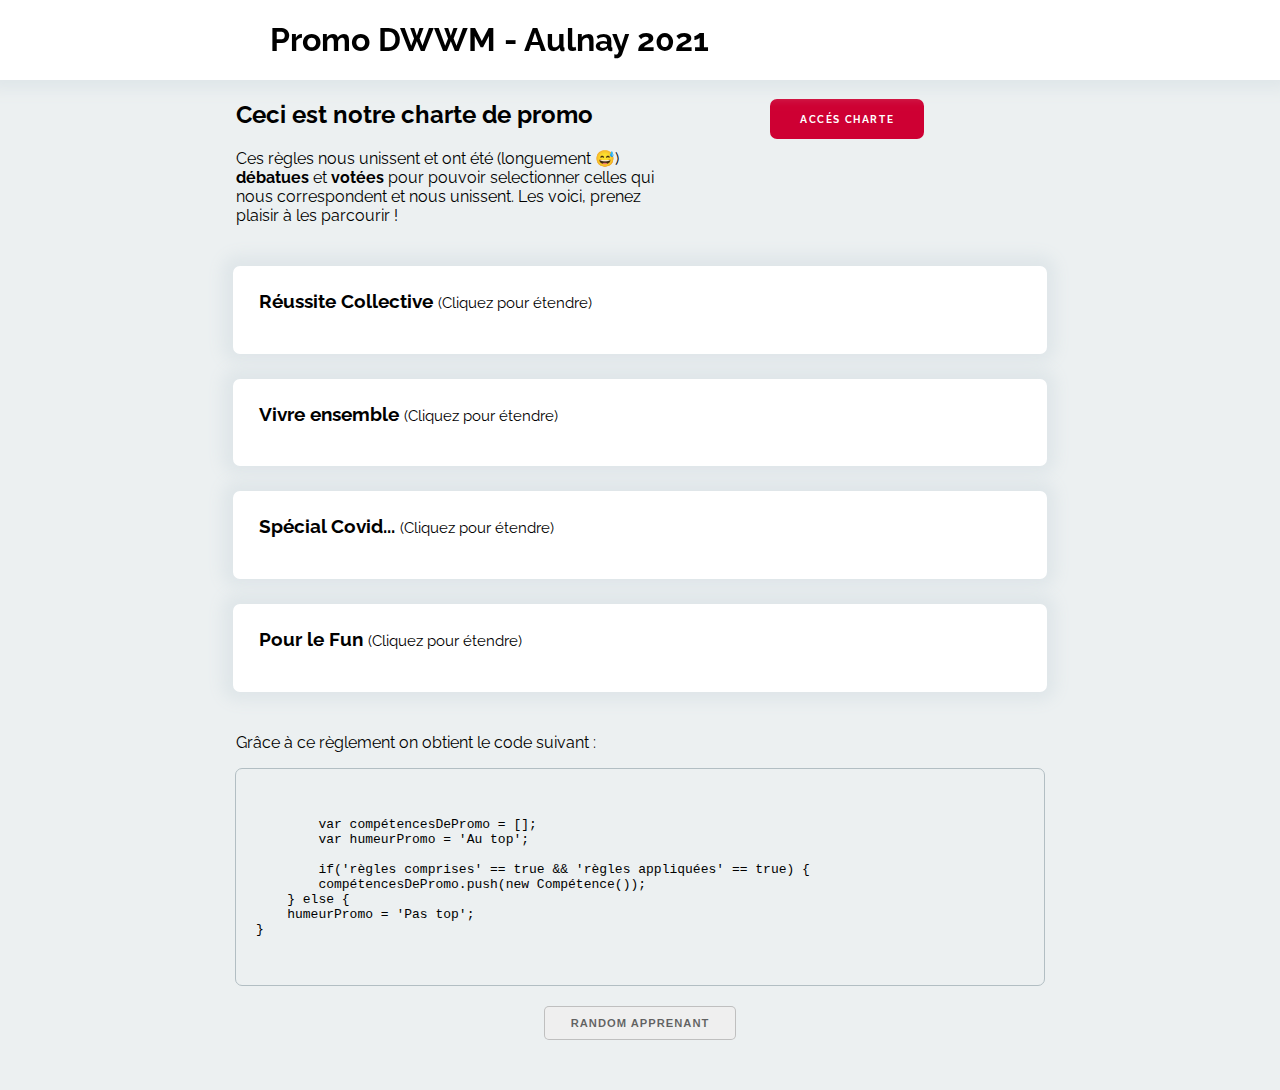
<file: index.html>
<!DOCTYPE html>

<head>
    <meta charset="UTF-8">
    <meta name="viewport" content="width=device-width, initial-scale=1">

    
    <link rel="stylesheet" href="css/style.css">
    <link rel="preconnect" href="https://fonts.gstatic.com">
    <link href="https://fonts.googleapis.com/css2?family=Raleway:wght@300;400;500&display=swap" rel="stylesheet">
    <link rel="icon" type="image/png" href="images/favicon.png">

    <title> Charte Simplon </title>
</head>

<body>

    <header class="header">
        <h1> Promo DWWM - Aulnay 2021 </h1> 
    </header>

    <main>
      <div class="menu">
        <div class="submenu">
            <h2>Ceci est notre charte de promo</h2>
            <p>
                Ces règles nous unissent et ont été (longuement 😅) <strong>débatues </strong> et <strong > votées </strong> pour pouvoir selectionner celles qui nous correspondent et nous unissent. Les voici, prenez plaisir à les parcourir !
            </p>
        </div>

        <div class="menu-link">
            <a href="pdf/CHARTECommune.pdf" target="_blank"> accés charte </a>
        </div>
    </div>

    <div class="_box">

     <div class="peigne">
        <h3 class="title1"> Réussite Collective </h3>
        <p class ="cliquez"> (Cliquez pour étendre) </p> 
    </div>

    <ul class="liste">
        <li> Si j’ai fini un exercice, j’aide les autres </li>
        <li> En cas de difficulté, je n’hésite pas à solliciter le groupe, à condition d’avoir suffisamment recherché en autonomie, si je demande de l’aide je m’engage à approfondir le sujet par moi même </li>
        <li> Je pratique la critique positive, je donne des pistes d’amélioration/une argumentation et je reste bienveillant </li>
        <li> Je partage mes sources, bonnes pratiques, trucs et astuces </li>
        <li> Je reste positif et j'en parle aux autres en cas de soucis </li>
        <li> Ne pas toujours faire des groupes par affinité, et faire des efforts même si on ne s'entend pas plus que ca avec l'autre, aller vers les personnes timides et leur laisser la parole dans les travaux de groupe. </li>
    </ul>

</div>

<div class="_box">

    <div class="peigne">
        <h3 class="title1"> Vivre ensemble </h3>
        <p class ="cliquez"> (Cliquez pour étendre) </p> 
    </div>

    <ul class="liste">
        <li> Je fais en sorte qu’il n’y ait pas de bruits parasites (téléphone en silencieux, je ramène mes écouteurs). </li>
        <li> Je fais attention aux affaires des autres quand ils sont absents. </li>
        <li> Être soi-même. </li>
    </ul>

</div>

<div class="_box">

    <div class="peigne">
        <h3 class="title1"> Spécial Covid... </h3>
        <p class ="cliquez"> (Cliquez pour étendre) </p> 
    </div>

    <ul class="liste">
        <li> Je nettoie mon espace espace de travail en fin de journée. </li>
        <li> Je respecte les gestes barrières. </li>
    </ul>

</div>

<div class="_box">

    <div class="peigne">
        <h3 class="title1"> Pour le Fun </h3> 
        <p class ="cliquez"> (Cliquez pour étendre) </p>
    </div>

    <ul class="liste">
        <li> J’organise un moment de divertissement 1 fois tous les 15 jours. </li>
        <li> Je fais un goûter en fin de semaine. </li>
        <li> Je participe à un repas dès que les restaurants seront (officiellement) réouvert. </li>
        <li> Je garde toujours une note d’humour pour un climat amical. </li>

    </ul>
</div>

<div class="last">
    <p class="un"> Grâce à ce règlement on obtient le code suivant : </p> 
</div>

<div class="five_box">
    <pre> <code>
        var compétencesDePromo = []; 
        var humeurPromo = 'Au top';

        if('règles comprises' == true && 'règles appliquées' == true) {
        compétencesDePromo.push(new Compétence()); 
    } else { 
    humeurPromo = 'Pas top';
}
</code> </pre>
</div>

</main>

<div id="Random">
    <button name="random" class="aleatoire"> RANDOM APPRENANT </button>
</div>


<script src="js/index.js"></script>

</body>
</html>
</file>
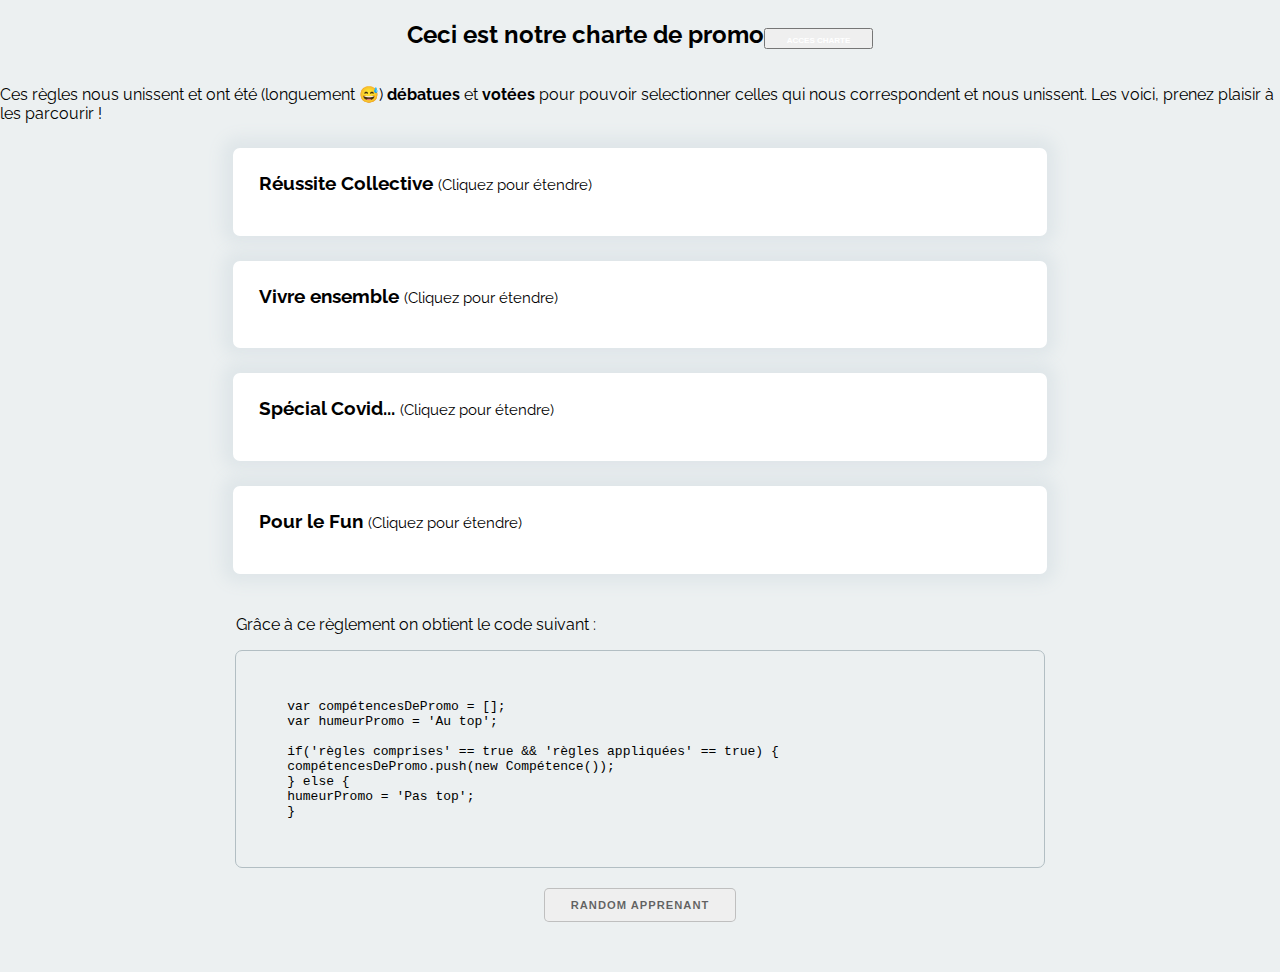
<file: charte.html>
<!DOCTYPE html>

<head>
    <meta charset="UTF-8">

    <link rel="stylesheet" href="css/style.css">
    <link rel="preconnect" href="https://fonts.gstatic.com">
    <link href="https://fonts.googleapis.com/css2?family=Raleway:wght@300;400;500&display=swap" rel="stylesheet">

    <title> Charte</title>
</head>

<body>

    <header>
        
        <div class="menu">

            <div class="title">
                <div class="title_menu"> 
                   <h2 class="title_menu-name">Ceci est notre charte de promo</h2>
               </div>
           </div>

           <div class="bouton_menu">
            <div class="bouton_menuname">
                <button class="bouton"><a href="pdf/CHARTECommune.pdf" target="_blank"> ACCES CHARTE </a></button>
            </div>
        </div>

    </div>

    <div class="sousmenu">
        <p>
            Ces règles nous unissent et ont été (longuement 😅) <strong>débatues </strong> et <strong> votées </strong> pour pouvoir selectionner celles qui nous correspondent et nous unissent. Les voici, prenez plaisir à les parcourir !
        </p>
    </div>

</header>

<div class="element">

    <div class="_box">

         <div class="peigne">
            <h3 class="title1"> Réussite Collective </h3>
            <p class ="cliquez"> (Cliquez pour étendre) </p> 
        </div>

        <ul class="liste">
            <li> Si j’ai fini un exercice, j’aide les autres </li>
            <li> En cas de difficulté, je n’hésite pas à solliciter le groupe, à condition d’avoir suffisamment recherché en autonomie, si je demande de l’aide je m’engage à approfondir le sujet par moi même </li>
            <li> Je pratique la critique positive, je donne des pistes d’amélioration/une argumentation et je reste bienveillant </li>
            <li> Je partage mes sources, bonnes pratiques, trucs et astuces </li>
            <li> Je reste positif et j'en parle aux autres en cas de soucis </li>
            <li> Ne pas toujours faire des groupes par affinité, et faire des efforts même si on ne s'entend pas plus que ca avec l'autre, aller vers les personnes timides et leur laisser la parole dans les travaux de groupe. </li>
        </ul>

    </div>

    <div class="_box">

        <div class="peigne">
            <h3 class="title1"> Vivre ensemble </h3>
            <p class ="cliquez"> (Cliquez pour étendre) </p> 
        </div>

        <ul class="liste">
            <li> Je fais en sorte qu’il n’y ait pas de bruits parasites (téléphone en silencieux, je ramène mes écouteurs). </li>
            <li> Je fais attention aux affaires des autres quand ils sont absents. </li>
            <li> Être soi-même. </li>
        </ul>

    </div>

    <div class="_box">

        <div class="peigne">
            <h3 class="title1"> Spécial Covid... </h3>
            <p class ="cliquez"> (Cliquez pour étendre) </p> 
        </div>

        <ul class="liste">
            <li> Je nettoie mon espace espace de travail en fin de journée. </li>
            <li> Je respecte les gestes barrières. </li>
        </ul>

    </div>

    <div class="_box">
        
        <div class="peigne">
            <h3 class="title1"> Pour le Fun </h3> 
            <p class ="cliquez"> (Cliquez pour étendre) </p>
        </div>

        <ul class="liste">
            <li> J’organise un moment de divertissement 1 fois tous les 15 jours. </li>
            <li> Je fais un goûter en fin de semaine. </li>
            <li> Je participe à un repas dès que les restaurants seront (officiellement) réouvert. </li>
            <li> Je garde toujours une note d’humour pour un climat amical. </li>

        </ul>
    </div>
</div>

<div class="last">
    <p class="un"> Grâce à ce règlement on obtient le code suivant : </p> 
</div>

<div class="five_box">
    <pre> <code>
    var compétencesDePromo = []; 
    var humeurPromo = 'Au top';

    if('règles comprises' == true && 'règles appliquées' == true) {
    compétencesDePromo.push(new Compétence()); 
    } else { 
    humeurPromo = 'Pas top';
    }
    </code> </pre>
</div>

<div id="Random">
    <button name="random" class="aleatoire"> RANDOM APPRENANT </button>
</div>


<script src="js/index.js"></script>

</body>
</html>
</file>
<file: css/style.css>
body {
	margin: 0;
	padding: 0;
	background-color: #ecf0f1;
	font-family: 'Raleway', sans-serif;
	position: relative;
}

.header {
	display: flex;
	top: 0;
	height: 80px;
	width: 100%;
	position: sticky;
	background-color: white;
	box-shadow: -1px -1px 15px 10px #dfe6e9;
	z-index: 100;
}


header h1 {
	margin-left: 270px;
}

.menu {
	width: 60%;
	margin: 0 auto;
	display: flex;
	justify-content: center;
	align-items: baseline;
}

.submenu {
	width:80%;
    transform: translateX(-20px);
}

.submenu p { 
	width: 70%;
}

.menu-link {
	border-radius: 7px;
	background-color:rgb(206, 0, 51);
	width: 20%;
	height: 40px;
	display: flex;
    align-items: center;
    justify-content: center;
    letter-spacing: 0.1em;
    transform: translateX(-100px);
}

a { 
	text-decoration: none;
	padding: 15px;
	font-size: 0.6em;
	color: white;
	text-transform: uppercase;
	font-weight: bold;
}


.bouton:hover {
	background-color:rgb(206, 0, 51);
	border-color: rgb(206, 0, 51);
}


._box ul li {
	list-style-image: url('../images/bullet.png'); 
	margin-top: 10px;
}

._box {
	margin: 25px auto;
	padding-left: 8px;
	padding: 20px;
	padding-top: 10px;
	width: 60%;
	border: solid;
	border-radius: 7px;
	border-color: white;
	background-color: white;
	box-shadow: -1px -1px 15px 10px #dfe6e9;
}


.five_box {
	margin: 0 auto;
	padding: 20px;
	width: 60%;
	border:1px solid #b2bec3;
	border-radius: 7px;
	background-color: #ecf0f1;
	margin-bottom: 15px;
}

.title1 {
	padding-left: 3px;
	margin-top: 8px;
	font-weight: 400px;
}

.peigne {
	display: flex;
	flex-direction: row;
	align-items: baseline;
}

.cliquez {
	margin-left: 5px;
	font-size: 15px;
}

.liste {
	padding-left: 20px;
	display: none;
}

.last {
	width: 60%;
    margin: 0 auto;
    display: flex;
    transform: translateX(-20px);
}

#Random {
	margin-top: 20px;
	display: flex;
	justify-content: center;
}

.aleatoire {
	width: 15%;
	padding: 10px;
	font-size: 0.7em;
    border-radius: 5px;
    border: 1px solid rgb(0 0 0 / 20%);
    font-weight: bold;
    letter-spacing: 1px;
    color: rgb(0 0 0 /60%);
    margin-bottom: 50px;
}

@media(max-width: 500px){
	.header h1 {
		font-size: 1.6em;
    	margin: auto;
	}
	.menu {
		width: 90%;
   		margin: 0 auto;
   		flex-direction: column;
   		position: relative;
	}
	.submenu {
		width: 100%;
		transform: translateX(0);
	}
	.submenu p {
   		 width: 100%;
	}
	.submenu h2 {
		font-size: 1.4em;
	}
	.menu-link {
		margin: auto;
		margin-top: 10px;
		width: 60%;
		transform: translateX(0px);
	}	
	._box {
		width: 80%;
	}
	.five_box {
		padding: 0;
		width: 90%;
	}
	.five_box pre {
		overflow-x: hidden;
		padding: 2px;
	}
	.last {
		width: 80%;
	}
	.cliquez{
		margin-left: 10px;
	}
	.aleatoire {
		width: 60%;
	}
	#Random {
		margin-top: 30px;
	}
}
@media(max-width: 1000px){

	.menu-link{
		width: 40%;
		margin: auto;
		transform: translateX(0px);
	}
	.menu{
		flex-direction: column;
	}
	.header {
		justify-content: center;
		align-items: center;
	}
	.header h1 {
		margin: 0 auto;
		width: 65%;
	}
	pre{
		overflow-x: hidden;
	}
	.submenu, .submenu p {
		width: 100%;
	}

}
</file>
